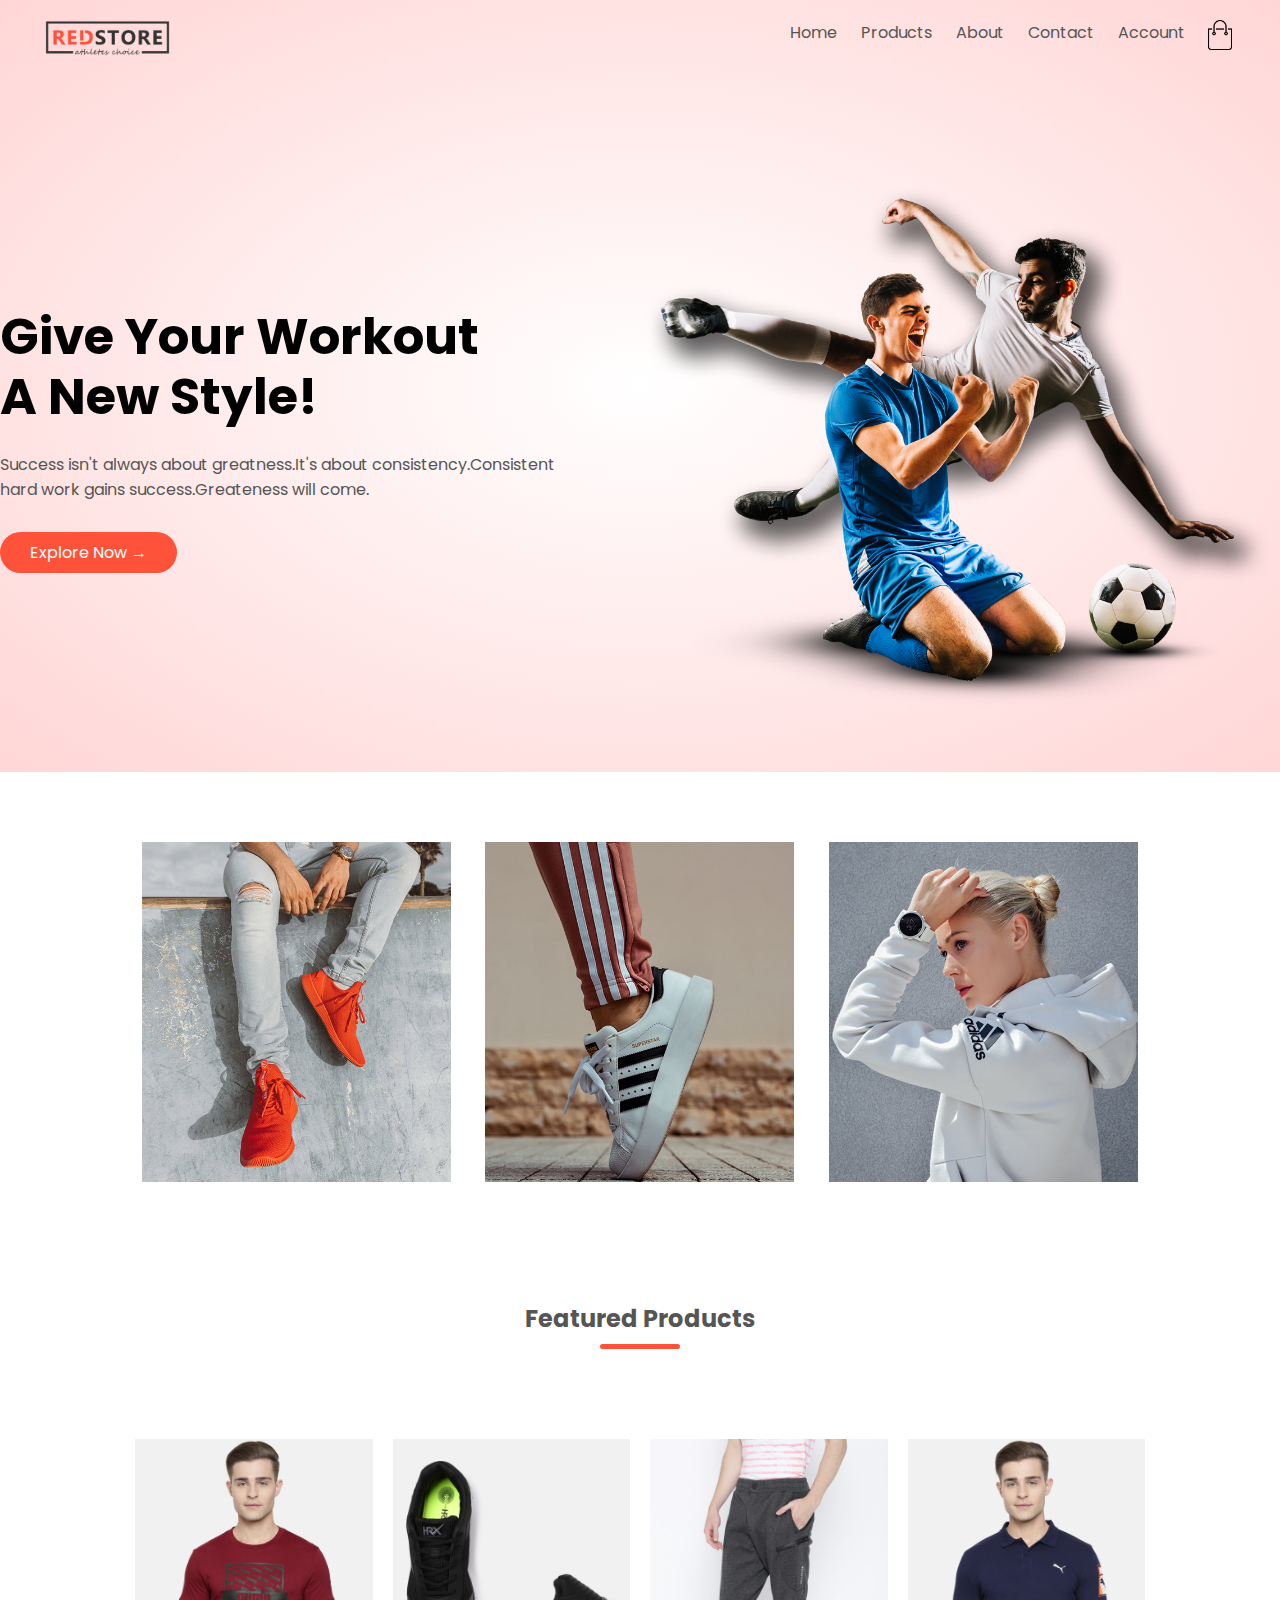
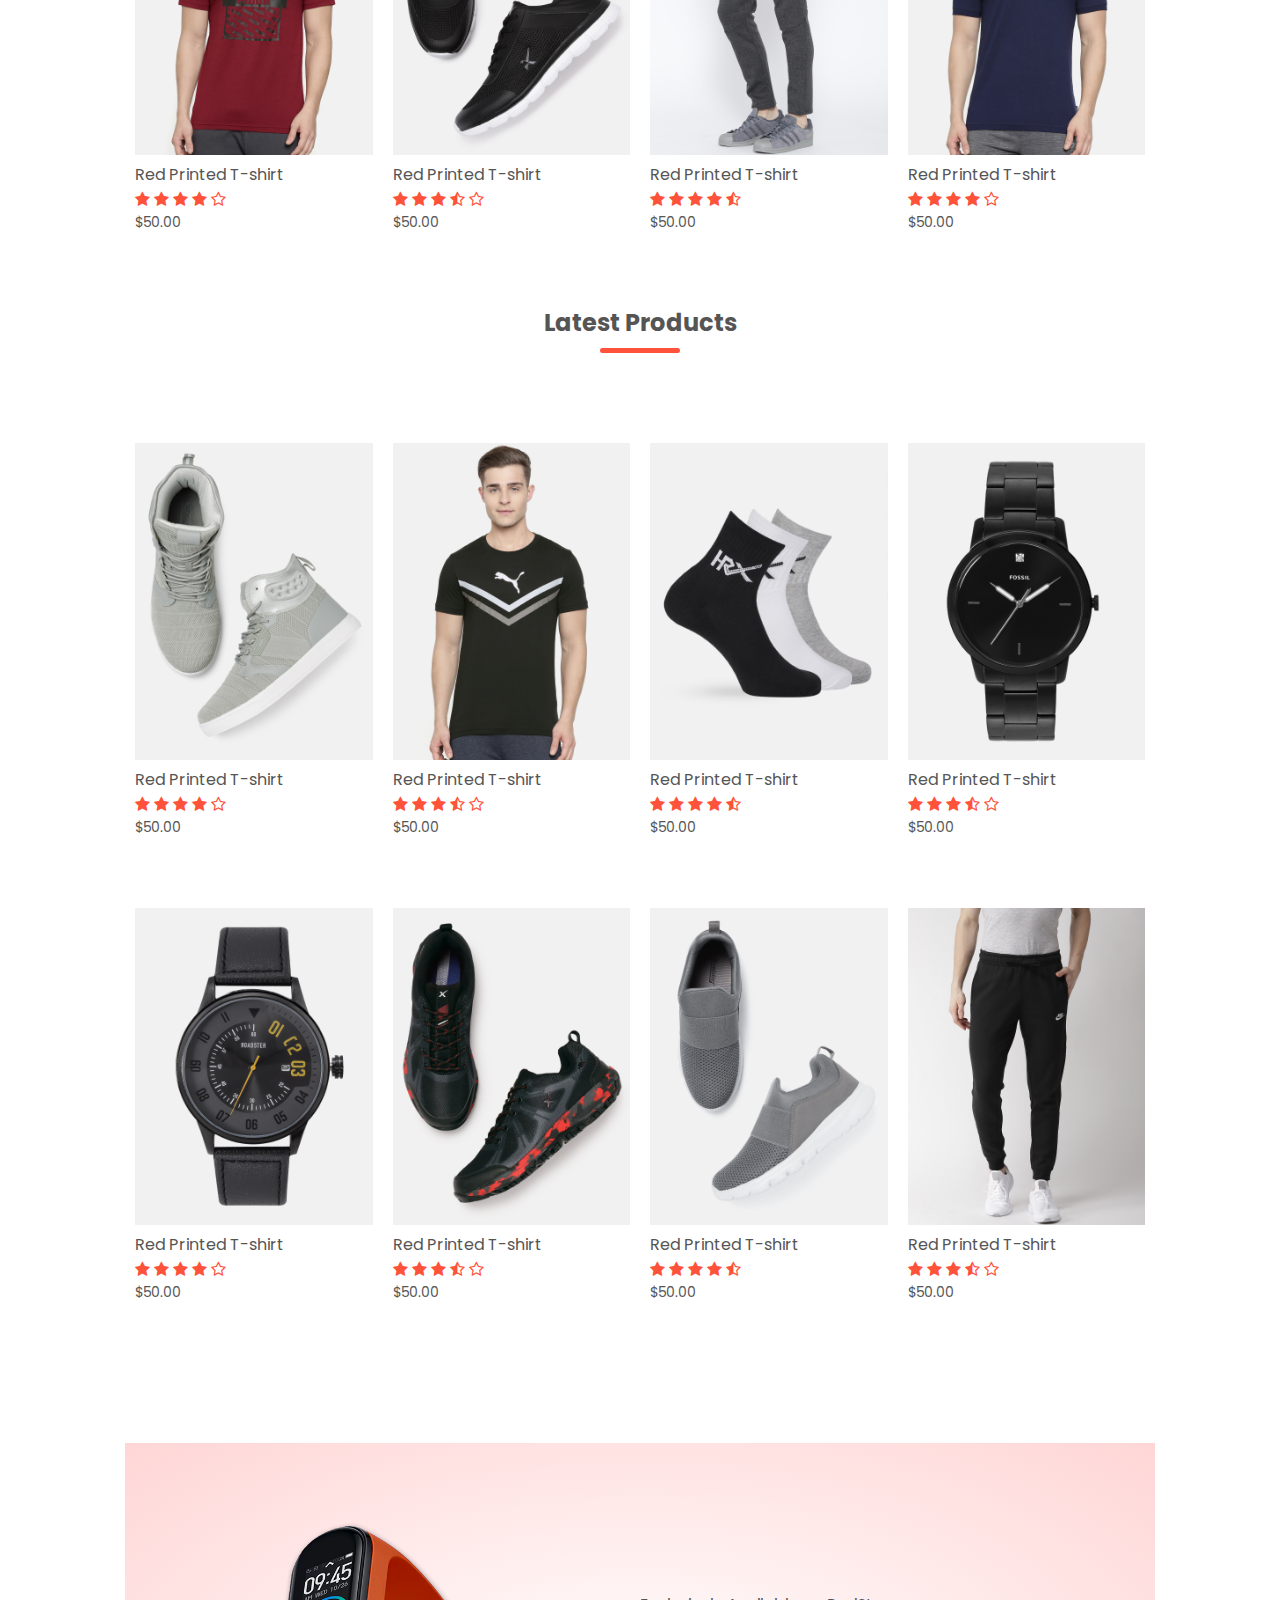
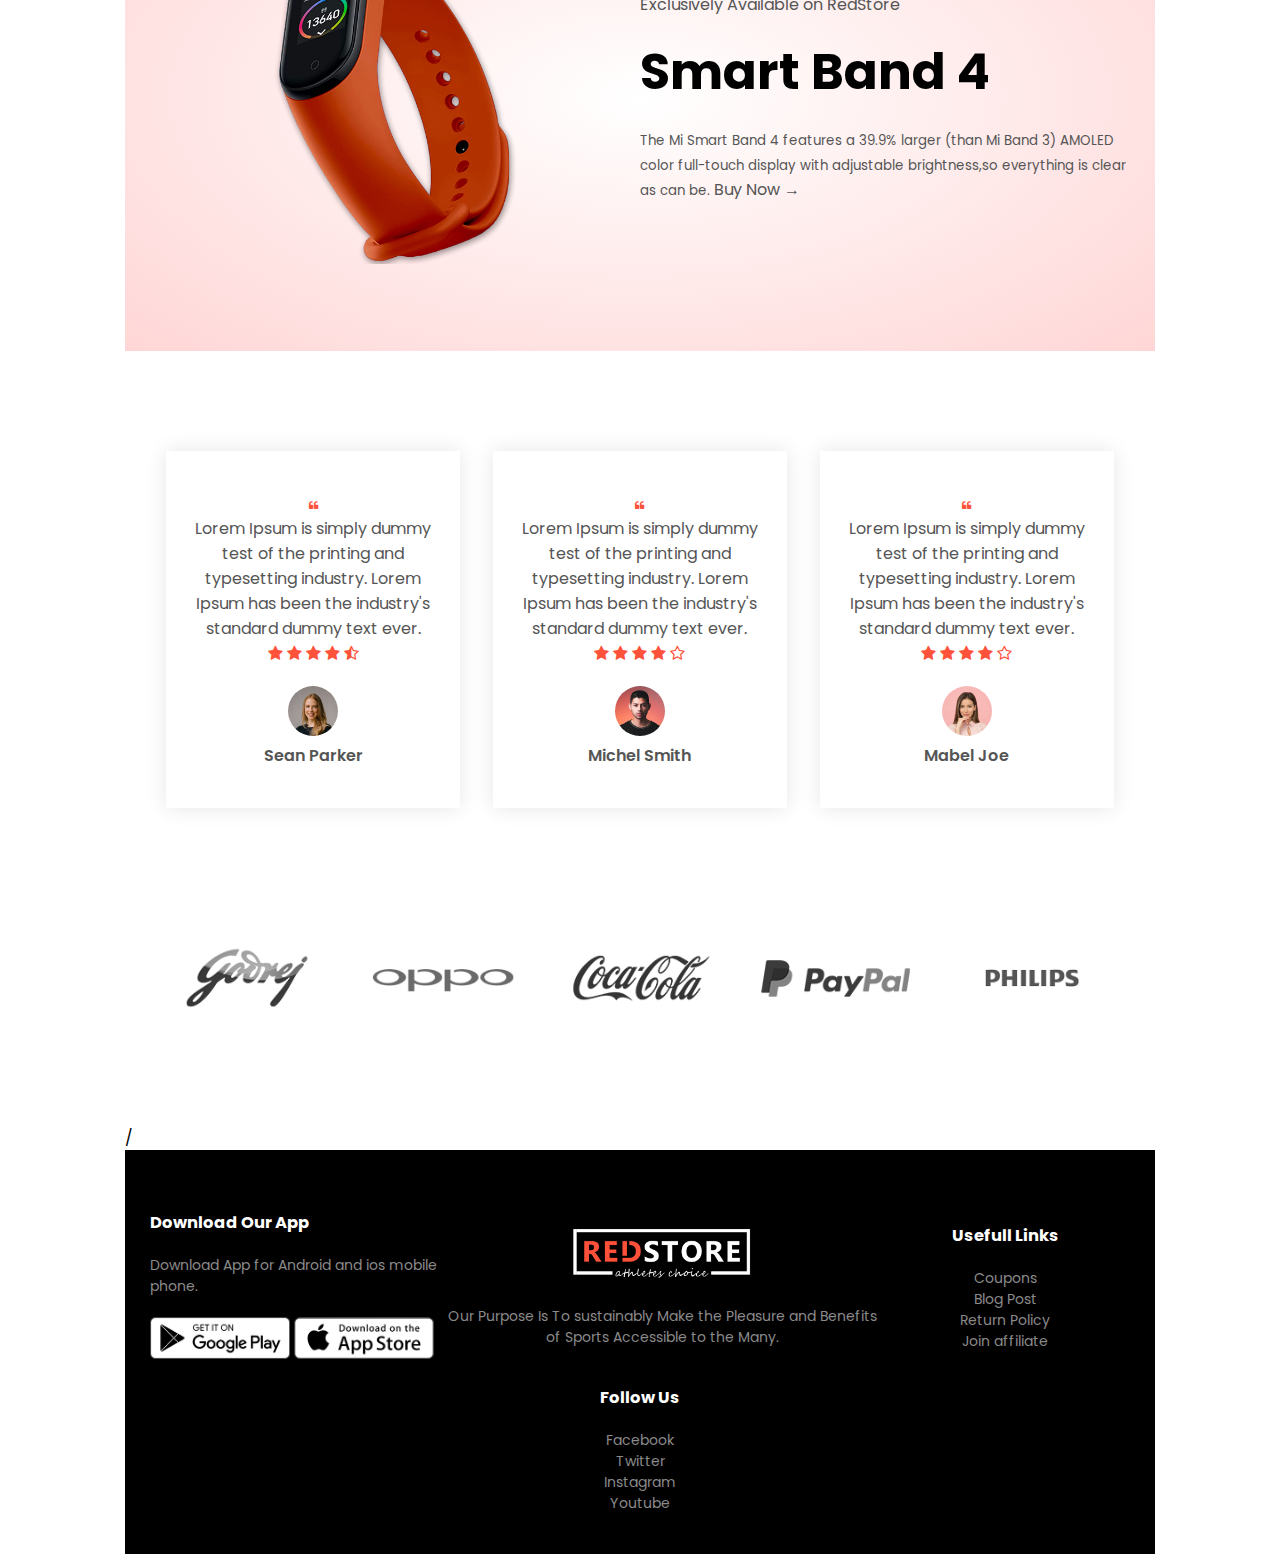
<file: index.html>
<!DOCTYPE html>
<html lang="en">

<head>
    <meta charset="UTF-8">
    <meta name="viewport" content="width=device-width,initial-scale=1.0">
    <title>RedStore Ecommerce website design`1 </title>
    <link rel="stylesheet" href="style.css">
    <link href="https://fonts.googleapis.com/css2?family=Poppins:ital,wght@1,300;1,400;1,500;1,600&display=swap"
        rel="stylesheet">

    <link rel="stylesheet" href="https://stackpath.bootstrapcdn.com/font-awesome/4.7.0/css/font-awesome.min.css">
</head>

<body>

    <div class="header">
        <div class="container">
            <div class="navbar">
                <div class="logo">
                    <img src="images/logo.png" width="125px">
                </div>
                <nav>
                    <ul id="Menu items">
                        <li><a href="">Home</a></li>
                        <li><a href="">Products</a></li>
                        <li><a href="">About</a></li>
                        <li><a href="">Contact</a></li>
                        <li><a href="">Account</a></li>
                    </ul>
                </nav>
                <img src="images/cart.png" width="30px" height="30px">
                <img src="images/menu.png" class="menu-icon" onclick="menutoggle()">
            </div>
        </div>

        <div class="row">
            <div class=" col-2">
                <h1> Give Your Workout<br> A New Style!</h1>
                <p>Success isn't always about greatness.It's about consistency.Consistent<br> hard work gains
                    success.Greateness will come.</p>
                <a href="" class="btn">Explore Now &#8594</a>
            </div>
            <div class="col-2">
                <img src="images/image1.png">
            </div>
        </div>
    </div>

    <!------ featured categories------>
    <div class="categories">
        <div class="small-container">
            <div class="row">
                <div class="col-3">
                    <img src="images/category-1.jpg">
                </div>
                <div class="col-3">
                    <img src="images/category-2.jpg">
                </div>
                <div class="col-3">
                    <img src="images/category-3.jpg">
                </div>
            </div>
        </div>
    </div>

    <!---------featured products-------->
    <div class="small-container">
        <h2 class="title">Featured Products</h2>
        <div class="row">
            <div class="col-4">
                <img src="images/product-1.jpg">
                <h4>Red Printed T-shirt</h4>
                <div class="rating">
                    <i class="fa fa-star"></i>
                    <i class="fa fa-star"></i>
                    <i class="fa fa-star"></i>
                    <i class="fa fa-star"></i>
                    <i class="fa fa-star-o"></i>
                </div>
                <p> $50.00</p>
            </div>


            <div class="col-4">
                <img src="images/product-2.jpg">
                <h4>Red Printed T-shirt</h4>
                <div class="rating">
                    <i class="fa fa-star"></i>
                    <i class="fa fa-star"></i>
                    <i class="fa fa-star"></i>
                    <i class="fa fa-star-half-o"></i>
                    <i class="fa fa-star-o"></i>
                </div>
                <p> $50.00</p>
            </div>
            <div class="col-4">
                <img src="images/product-3.jpg">
                <h4>Red Printed T-shirt</h4>
                <div class="rating">
                    <i class="fa fa-star"></i>
                    <i class="fa fa-star"></i>
                    <i class="fa fa-star"></i>
                    <i class="fa fa-star"></i>
                    <i class="fa fa-star-half-o"></i>
                </div>
                <p> $50.00</p>
            </div>
            <div class="col-4">
                <img src="images/product-4.jpg">
                <h4>Red Printed T-shirt</h4>
                <div class="rating">
                    <i class="fa fa-star"></i>
                    <i class="fa fa-star"></i>
                    <i class="fa fa-star"></i>
                    <i class="fa fa-star"></i>
                    <i class="fa fa-star-o"></i>
                </div>
                <p> $50.00</p>
            </div>
            <h2 class="title">Latest Products</h2>
            <div class="row">
                <div class="col-4">
                    <img src="images/product-5.jpg">
                    <h4>Red Printed T-shirt</h4>
                    <div class="rating">
                        <i class="fa fa-star"></i>
                        <i class="fa fa-star"></i>
                        <i class="fa fa-star"></i>
                        <i class="fa fa-star"></i>
                        <i class="fa fa-star-o"></i>
                    </div>
                    <p> $50.00</p>
                </div>


                <div class="col-4">
                    <img src="images/product-6.jpg">
                    <h4>Red Printed T-shirt</h4>
                    <div class="rating">
                        <i class="fa fa-star"></i>
                        <i class="fa fa-star"></i>
                        <i class="fa fa-star"></i>
                        <i class="fa fa-star-half-o"></i>
                        <i class="fa fa-star-o"></i>
                    </div>
                    <p> $50.00</p>
                </div>
                <div class="col-4">
                    <img src="images/product-7.jpg">
                    <h4>Red Printed T-shirt</h4>
                    <div class="rating">
                        <i class="fa fa-star"></i>
                        <i class="fa fa-star"></i>
                        <i class="fa fa-star"></i>
                        <i class="fa fa-star"></i>
                        <i class="fa fa-star-half-o"></i>
                    </div>
                    <p> $50.00</p>
                </div>
                <div class="col-4">
                    <img src="images/product-8.jpg">
                    <h4>Red Printed T-shirt</h4>
                    <div class="rating">
                        <i class="fa fa-star"></i>
                        <i class="fa fa-star"></i>
                        <i class="fa fa-star"></i>
                        <i class="fa fa-star-half-o"></i>
                        <i class="fa fa-star-o"></i>
                    </div>
                    <p> $50.00</p>
                </div>
                <div class="row">
                    <div class="col-4">
                        <img src="images/product-9.jpg">
                        <h4>Red Printed T-shirt</h4>
                        <div class="rating">
                            <i class="fa fa-star"></i>
                            <i class="fa fa-star"></i>
                            <i class="fa fa-star"></i>
                            <i class="fa fa-star"></i>
                            <i class="fa fa-star-o"></i>
                        </div>
                        <p> $50.00</p>
                    </div>


                    <div class="col-4">
                        <img src="images/product-10.jpg">
                        <h4>Red Printed T-shirt</h4>
                        <div class="rating">
                            <i class="fa fa-star"></i>
                            <i class="fa fa-star"></i>
                            <i class="fa fa-star"></i>
                            <i class="fa fa-star-half-o"></i>
                            <i class="fa fa-star-o"></i>
                        </div>
                        <p> $50.00</p>
                    </div>
                    <div class="col-4">
                        <img src="images/product-11.jpg">
                        <h4>Red Printed T-shirt</h4>
                        <div class="rating">
                            <i class="fa fa-star"></i>
                            <i class="fa fa-star"></i>
                            <i class="fa fa-star"></i>
                            <i class="fa fa-star"></i>
                            <i class="fa fa-star-half-o"></i>
                        </div>
                        <p> $50.00</p>
                    </div>
                    <div class="col-4">
                        <img src="images/product-12.jpg">
                        <h4>Red Printed T-shirt</h4>
                        <div class="rating">
                            <i class="fa fa-star"></i>
                            <i class="fa fa-star"></i>
                            <i class="fa fa-star"></i>
                            <i class="fa fa-star-half-o"></i>
                            <i class="fa fa-star-o"></i>
                        </div>
                        <p> $50.00</p>
                    </div>

                </div>
                <!-----------offer-------->
                <div class="offer">
                    <div class="small-container">
                        <div class="row">
                            <div class="col-2">
                                <img src="images/exclusive.png" class="offer-img">
                            </div>
                            <div class="col-2">
                                <p> Exclusively Available on RedStore</p>
                                <h1>Smart Band 4

                                </h1>
                                <small>The Mi Smart Band 4 features a 39.9% larger (than Mi Band 3)
                                    AMOLED color full-touch display with adjustable brightness,so
                                    everything is clear as can be.</small>
                                <a href="">Buy Now &#8594;</a>
                            </div>
                        </div>
                    </div>
                </div>
            </div>
            <!---------testimonial----->
            <div class="testimonial">
                <div class="small container">
                    <div class="row">
                        <div class="col-3">
                            <i class="fa fa-quote-left"></i>
                            <p> Lorem Ipsum is simply dummy test of the printing and typesetting industry.
                                Lorem Ipsum has been the industry's standard dummy text ever.</p>
                            <div class="rating">
                                <i class="fa fa-star"></i>
                                <i class="fa fa-star"></i>
                                <i class="fa fa-star"></i>
                                <i class="fa fa-star"></i>
                                <i class="fa fa-star-half-o"></i>
                            </div>
                            <img src="images/user-1.png">
                            <h3> Sean Parker</h3>
                         </div>
                         <div class="col-3">
                            <i class="fa fa-quote-left"></i>
                            <p> Lorem Ipsum is simply dummy test of the printing and typesetting industry.
                                Lorem Ipsum has been the industry's standard dummy text ever.</p>
                            <div class="rating">
                                <i class="fa fa-star"></i>
                                <i class="fa fa-star"></i>
                                <i class="fa fa-star"></i>
                                <i class="fa fa-star"></i>
                                <i class="fa fa-star-o"></i>
                            </div>
                            <img src="images/user-2.png">
                            <h3>Michel Smith</h3>
                         </div>
                         <div class="col-3">
                            <i class="fa fa-quote-left"></i>
                            <p> Lorem Ipsum is simply dummy test of the printing and typesetting industry.
                                Lorem Ipsum has been the industry's standard dummy text ever.</p>
                            <div class="rating">
                                <i class="fa fa-star"></i>
                                <i class="fa fa-star"></i>
                                <i class="fa fa-star"></i>
                                <i class="fa fa-star"></i>
                                <i class="fa fa-star-o"></i>
                            </div>
                            <img src="images/user-3.png">
                            <h3>Mabel Joe</h3>
                         </div>
                            
                           
                         </div>
                    </div>
                </div>
            </div>
<!-----------brands-------->
<div class="brands">
    <div class="small-container">
        <div class="row">
            <div class="col-5">
                <img src="images/logo-godrej.png">
            </div> 
            <div class="col-5">
                <img src="images/logo-oppo.png">
            </div><div class="col-5">
                <img src="images/logo-coca-cola.png">
            </div>
            <div class="col-5">
                <img src="images/logo-paypal.png">
            </div>
            <div class="col-5">
                <img src="images/logo-philips.png">
            </div>


        </div>
    </div>
</div>
/<!-------footer----->
<div class="footer">
    <div class="container">
        <div class="row">
            <div class="footer-col-1">
                <h3> Download Our App</h3>
                <p> Download App for Android and ios mobile phone.</p>
                <div class="app-logo">
                    <img src="images/play-store.png">
                    <img src="images/app-store.png">
                </div>
            </div>
            <div class="footer-col-2">
                <img src="images/logo-white.png">
                <p> Our Purpose Is To sustainably Make the Pleasure and Benefits of Sports Accessible to the Many.</p>
            </div>
        <div class="footer-col-3">
            <h3>Usefull Links</h3>
            <ul>
                <li> Coupons</li>
                <li>Blog Post</li>
                <li>Return Policy</li>
                <li>Join affiliate</li>
            </ul>
        </div>
<div class="footer-col-4">
    <h3>Follow Us</h3>
    <ul>
        <li>Facebook</li>
        <li>Twitter</li>
        <li>Instagram</li>
        <li>Youtube</li>
    </ul>
</div>
</div>
    </div>
</div>
<!-------js for toggle menu------->
<script>
    var MenuItems = document.getElementById("MenuItems");
    MenuItems.style.maxHeight ="0px";
    function menutoggle(){
        if(MenuItems.style.maxHeight =="0px")
        {
            MenuItems.style.maxHeight ="200px";
        }
        else{
            MenuItems.style.maxHeight ="0px";
        }
    }
</script>
</body>
</html>
</file>
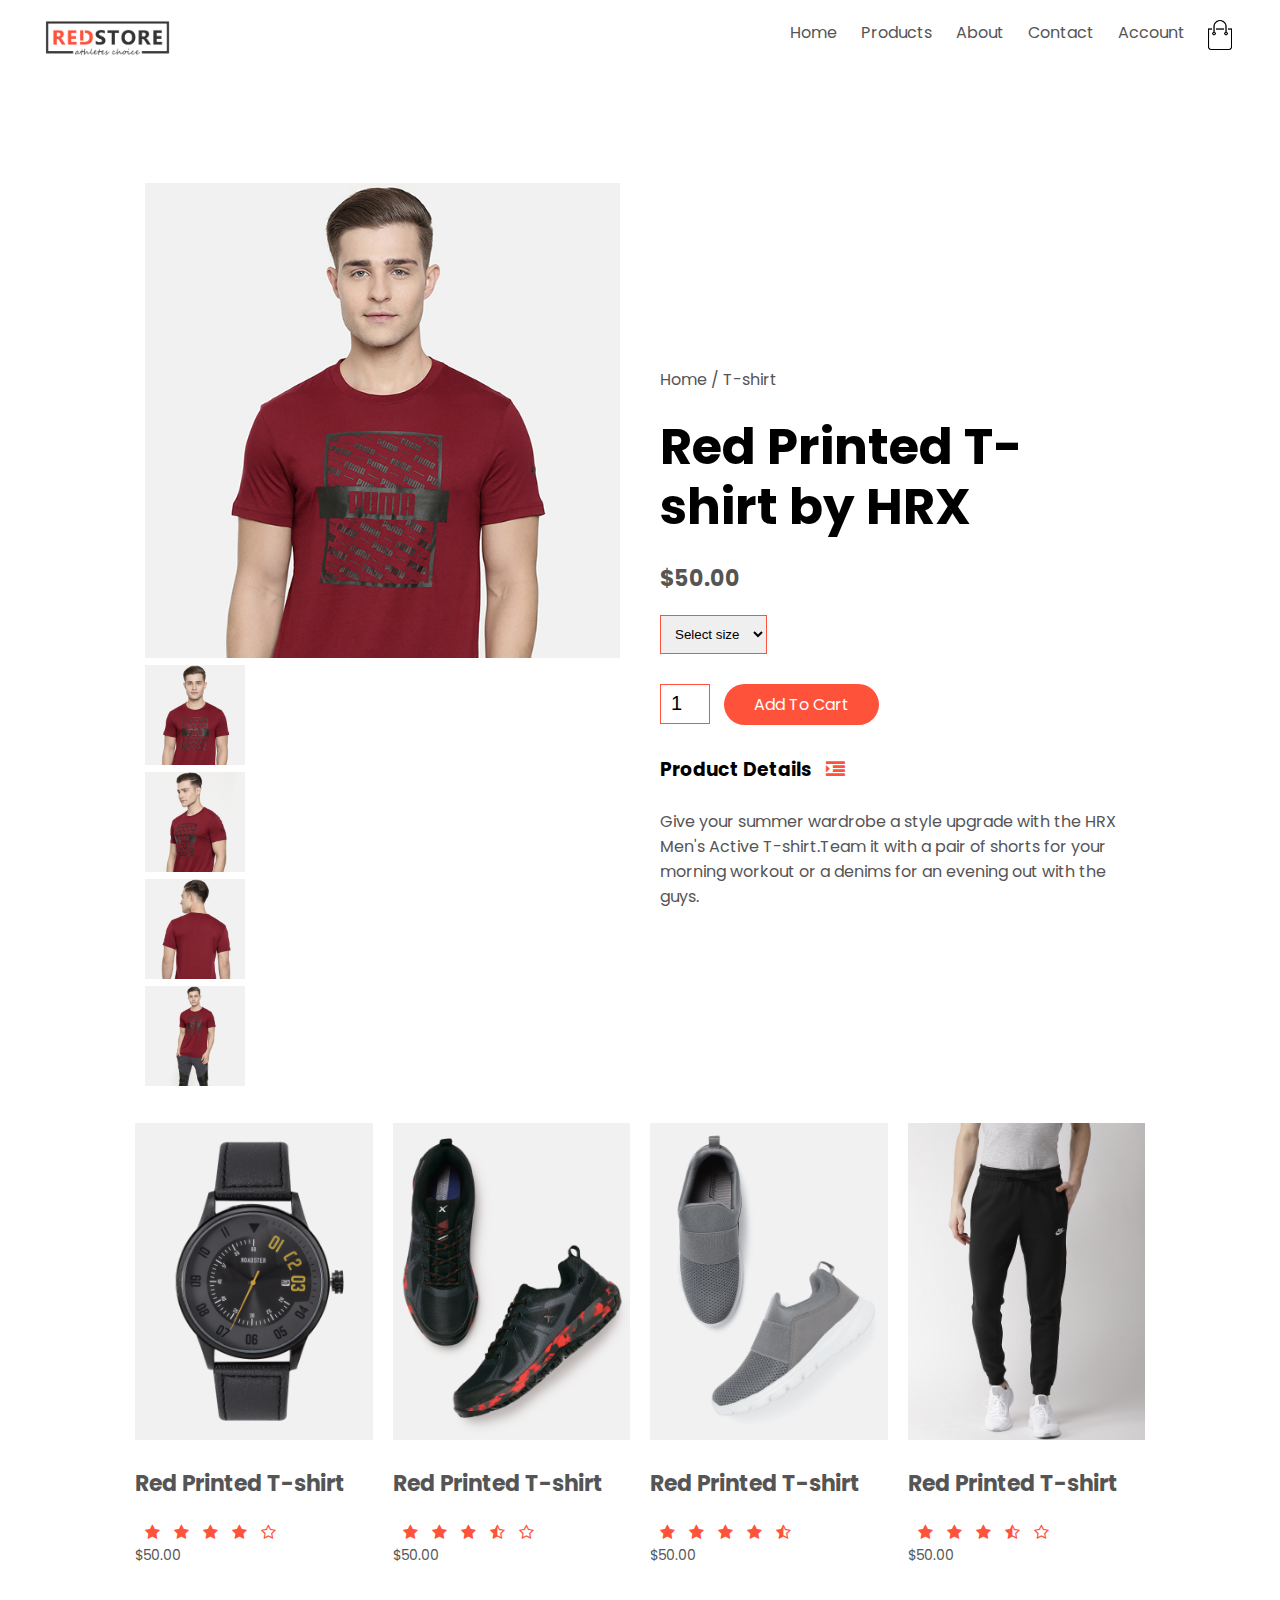
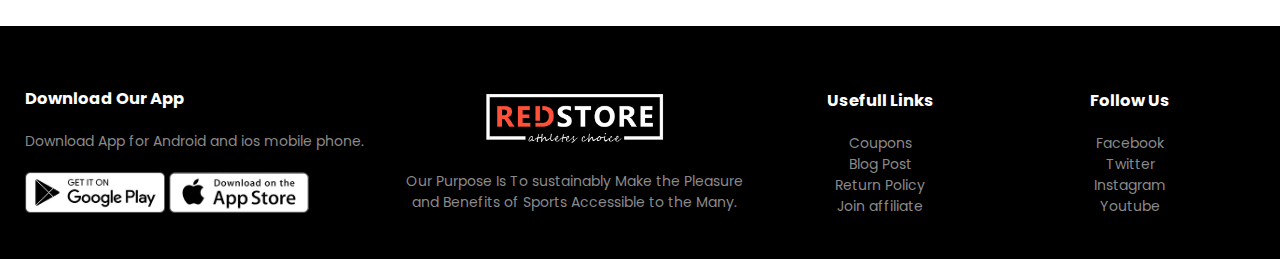
<file: product-details.html>
<!DOCTYPE html>
<html lang="en">

<head>
    <meta charset="UTF-8">
    <meta name="viewport" content="width=device-width,initial-scale=1.0">
    <title>All Products - RedStore </title>
    <link rel="stylesheet" href="style.css">
    <link href="https://fonts.googleapis.com/css2?family=Poppins:ital,wght@1,300;1,400;1,500;1,600&display=swap"
        rel="stylesheet">

    <link rel="stylesheet" href="https://stackpath.bootstrapcdn.com/font-awesome/4.7.0/css/font-awesome.min.css">
</head>

<body>


    <div class="container">
        <div class="navbar">
            <div class="logo">
                <img src="images/logo.png" width="125px">
            </div>
            <nav>
                <ul id="Menu items">
                    <li><a href="">Home</a></li>
                    <li><a href="">Products</a></li>
                    <li><a href="">About</a></li>
                    <li><a href="">Contact</a></li>
                    <li><a href="">Account</a></li>
                </ul>
            </nav>
            <img src="images/cart.png" width="30px" height="30px">
            <img src="images/menu.png" class="menu-icon" onclick="menutoggle()">
        </div>
    </div>

    <!------single products details----->
    <div class="small-container single-product">
        <div class="row">
            <div class="col-2">
                <img src="images/gallery-1.jpg" width="100%" id="product-img">

                <div class="small-img-row">
                    <div class="small-img-col">
                        <img src="images/gallery-1.jpg" width="100" class="small-img">
                    </div>
                    <div class="small-img-col">
                        <img src="images/gallery-2.jpg" width="100" class="small-img">
                    </div>
                    <div class="small-img-col">
                        <img src="images/gallery-3.jpg" width="100" class="small-img">
                    </div>
                    <div class="small-img-col">
                        <img src="images/gallery-4.jpg" width="100" class="small-img">
                    </div>
                </div>







            </div>
            <div class="col-2">
                <p> Home / T-shirt</p>
                <h1> Red Printed T-shirt by HRX </h1>
                <h4>$50.00</h4>
                <select>
                    <option>Select size</option>
                    <option> XXL</option>
                    <option> XL</option>
                    <option> Large</option>
                    <option> Medium</option>
                    <option> Small</option>
                </select>
                <input type="number" value="1">
                <a href="" class="btn">Add To Cart</a>
                <h3> Product Details <i class="fa fa-indent"></i></h3>
                <br>
                <p>Give your summer wardrobe a style upgrade with the HRX Men's Active T-shirt.Team it with a pair of
                    shorts for
                    your morning workout or a denims for an evening out with the guys.
                </p>
            </div>
        </div>
        <div class="row">
            <div class="col-4">
                <img src="images/product-9.jpg">
                <h4>Red Printed T-shirt</h4>
                <div class="rating">
                    <i class="fa fa-star"></i>
                    <i class="fa fa-star"></i>
                    <i class="fa fa-star"></i>
                    <i class="fa fa-star"></i>
                    <i class="fa fa-star-o"></i>
                </div>
                <p> $50.00</p>
            </div>


            <div class="col-4">
                <img src="images/product-10.jpg">
                <h4>Red Printed T-shirt</h4>
                <div class="rating">
                    <i class="fa fa-star"></i>
                    <i class="fa fa-star"></i>
                    <i class="fa fa-star"></i>
                    <i class="fa fa-star-half-o"></i>
                    <i class="fa fa-star-o"></i>
                </div>
                <p> $50.00</p>
            </div>
            <div class="col-4">
                <img src="images/product-11.jpg">
                <h4>Red Printed T-shirt</h4>
                <div class="rating">
                    <i class="fa fa-star"></i>
                    <i class="fa fa-star"></i>
                    <i class="fa fa-star"></i>
                    <i class="fa fa-star"></i>
                    <i class="fa fa-star-half-o"></i>
                </div>
                <p> $50.00</p>
            </div>
            <div class="col-4">
                <img src="images/product-12.jpg">
                <h4>Red Printed T-shirt</h4>
                <div class="rating">
                    <i class="fa fa-star"></i>
                    <i class="fa fa-star"></i>
                    <i class="fa fa-star"></i>
                    <i class="fa fa-star-half-o"></i>
                    <i class="fa fa-star-o"></i>
                </div>
                <p> $50.00</p>
            </div>
        </div>

    </div>

    <!-------footer----->
    <div class="footer">
        <div class="container">
            <div class="row">
                <div class="footer-col-1">
                    <h3> Download Our App</h3>
                    <p> Download App for Android and ios mobile phone.</p>
                    <div class="app-logo">
                        <img src="images/play-store.png">
                        <img src="images/app-store.png">
                    </div>
                </div>
                <div class="footer-col-2">
                    <img src="images/logo-white.png">
                    <p> Our Purpose Is To sustainably Make the Pleasure and Benefits of Sports Accessible to the
                        Many.</p>
                </div>
                <div class="footer-col-3">
                    <h3>Usefull Links</h3>
                    <ul>
                        <li> Coupons</li>
                        <li>Blog Post</li>
                        <li>Return Policy</li>
                        <li>Join affiliate</li>
                    </ul>
                </div>
                <div class="footer-col-4">
                    <h3>Follow Us</h3>
                    <ul>
                        <li>Facebook</li>
                        <li>Twitter</li>
                        <li>Instagram</li>
                        <li>Youtube</li>
                    </ul>
                </div>
            </div>
        </div>
    </div>
    <!-------js for toggle menu------->
    <script>
        var MenuItems = document.getElementById("MenuItems");
        MenuItems.style.maxHeight = "0px";
        function menutoggle() {
            if (MenuItems.style.maxHeight == "0px") {
                MenuItems.style.maxHeight = "200px";
            }
            else {
                MenuItems.style.maxHeight = "0px";
            }
        }
    </script>
    <!-------js for product gallery------->
    <script>
        var ProductImg = document.getElementById("ProductImg");
        var SmallImg = document.getElementsByClassName("small-img");
        
        SmallImg[0].onclick = function()
        {
            ProductImg.src = SmallImg[0].src;
        }
        SmallImg[1].onclick = function()
        {
            ProductImg.src = SmallImg[1].src;
        }
        SmallImg[2].onclick = function()
        {
            ProductImg.src = SmallImg[2].src;
        }
        SmallImg[3].onclick = function()
        {
            ProductImg.src = SmallImg[3].src;
        }
            </script>
</body>

</html>
</file>
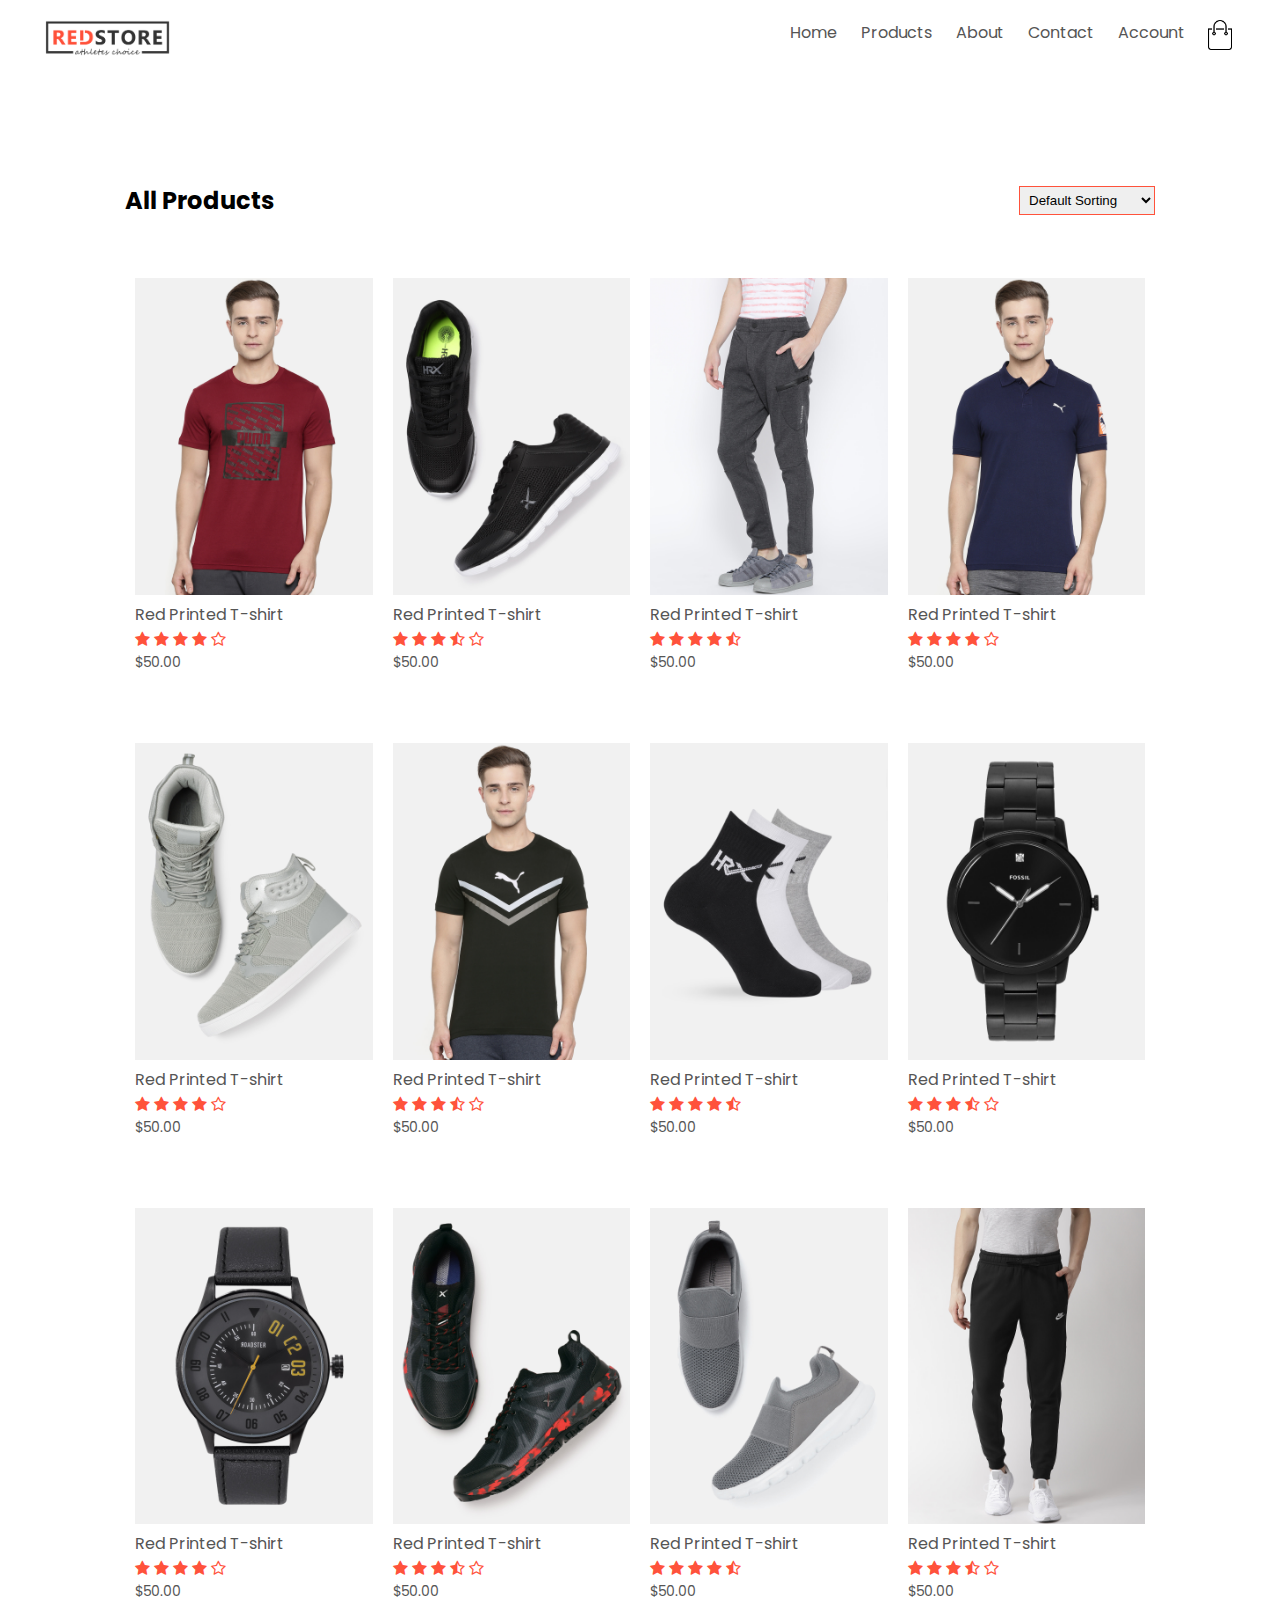
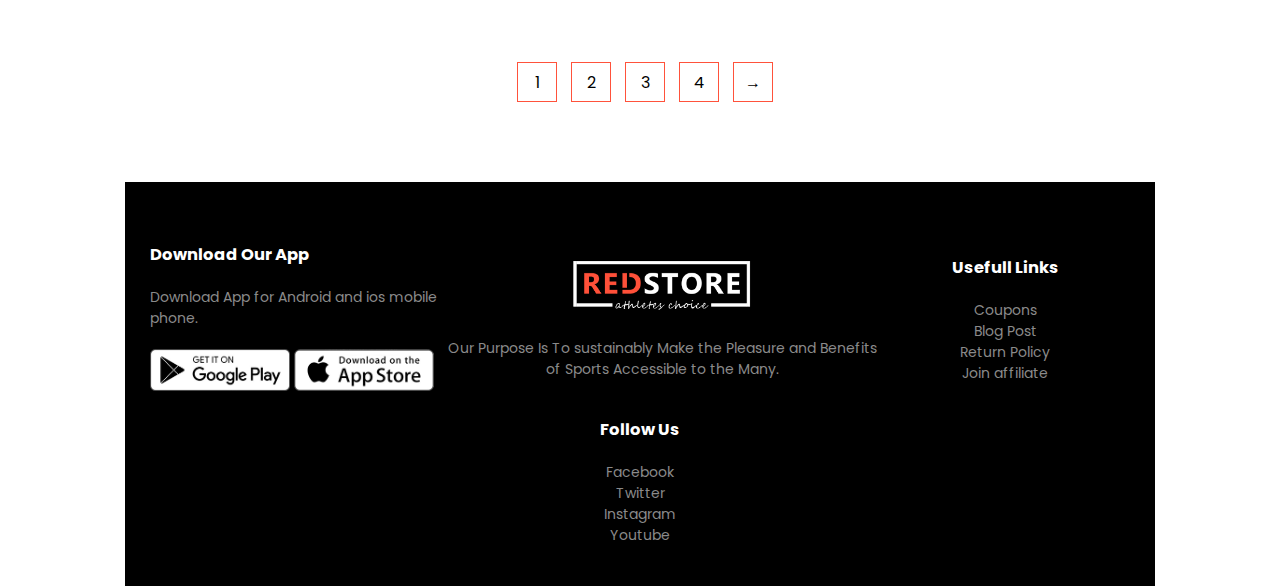
<file: product.html>
<!DOCTYPE html>
<html lang="en">

<head>
    <meta charset="UTF-8">
    <meta name="viewport" content="width=device-width,initial-scale=1.0">
    <title>All Products - RedStore </title>
    <link rel="stylesheet" href="style.css">
    <link href="https://fonts.googleapis.com/css2?family=Poppins:ital,wght@1,300;1,400;1,500;1,600&display=swap"
        rel="stylesheet">

    <link rel="stylesheet" href="https://stackpath.bootstrapcdn.com/font-awesome/4.7.0/css/font-awesome.min.css">
</head>

<body>


    <div class="container">
        <div class="navbar">
            <div class="logo">
                <img src="images/logo.png" width="125px">
            </div>
            <nav>
                <ul id="Menu items">
                    <li><a href="">Home</a></li>
                    <li><a href="">Products</a></li>
                    <li><a href="">About</a></li>
                    <li><a href="">Contact</a></li>
                    <li><a href="">Account</a></li>
                </ul>
            </nav>
            <img src="images/cart.png" width="30px" height="30px">
            <img src="images/menu.png" class="menu-icon" onclick="menutoggle()">
        </div>
    </div>


    </div>
    <div class="small-container">
        <div class="row row-2">
            <h2>All Products</h2>
            <select>
                <option>Default Sorting</option>
                <option>Sort by price</option>
                <option>Sort by popularity</option>
                <option>Sort by rating</option>
                <option>Sort by sale</option>

            </select>
        </div>


    </div>
    </div>

    <!---------featured products-------->
    <div class="small-container">

        <div class="row">
            <div class="col-4">
                <img src="images/product-1.jpg">
                <h4>Red Printed T-shirt</h4>
                <div class="rating">
                    <i class="fa fa-star"></i>
                    <i class="fa fa-star"></i>
                    <i class="fa fa-star"></i>
                    <i class="fa fa-star"></i>
                    <i class="fa fa-star-o"></i>
                </div>
                <p> $50.00</p>
            </div>


            <div class="col-4">
                <img src="images/product-2.jpg">
                <h4>Red Printed T-shirt</h4>
                <div class="rating">
                    <i class="fa fa-star"></i>
                    <i class="fa fa-star"></i>
                    <i class="fa fa-star"></i>
                    <i class="fa fa-star-half-o"></i>
                    <i class="fa fa-star-o"></i>
                </div>
                <p> $50.00</p>
            </div>
            <div class="col-4">
                <img src="images/product-3.jpg">
                <h4>Red Printed T-shirt</h4>
                <div class="rating">
                    <i class="fa fa-star"></i>
                    <i class="fa fa-star"></i>
                    <i class="fa fa-star"></i>
                    <i class="fa fa-star"></i>
                    <i class="fa fa-star-half-o"></i>
                </div>
                <p> $50.00</p>
            </div>
            <div class="col-4">
                <img src="images/product-4.jpg">
                <h4>Red Printed T-shirt</h4>
                <div class="rating">
                    <i class="fa fa-star"></i>
                    <i class="fa fa-star"></i>
                    <i class="fa fa-star"></i>
                    <i class="fa fa-star"></i>
                    <i class="fa fa-star-o"></i>
                </div>
                <p> $50.00</p>
            </div>

            <div class="row">
                <div class="col-4">
                    <img src="images/product-5.jpg">
                    <h4>Red Printed T-shirt</h4>
                    <div class="rating">
                        <i class="fa fa-star"></i>
                        <i class="fa fa-star"></i>
                        <i class="fa fa-star"></i>
                        <i class="fa fa-star"></i>
                        <i class="fa fa-star-o"></i>
                    </div>
                    <p> $50.00</p>
                </div>


                <div class="col-4">
                    <img src="images/product-6.jpg">
                    <h4>Red Printed T-shirt</h4>
                    <div class="rating">
                        <i class="fa fa-star"></i>
                        <i class="fa fa-star"></i>
                        <i class="fa fa-star"></i>
                        <i class="fa fa-star-half-o"></i>
                        <i class="fa fa-star-o"></i>
                    </div>
                    <p> $50.00</p>
                </div>
                <div class="col-4">
                    <img src="images/product-7.jpg">
                    <h4>Red Printed T-shirt</h4>
                    <div class="rating">
                        <i class="fa fa-star"></i>
                        <i class="fa fa-star"></i>
                        <i class="fa fa-star"></i>
                        <i class="fa fa-star"></i>
                        <i class="fa fa-star-half-o"></i>
                    </div>
                    <p> $50.00</p>
                </div>
                <div class="col-4">
                    <img src="images/product-8.jpg">
                    <h4>Red Printed T-shirt</h4>
                    <div class="rating">
                        <i class="fa fa-star"></i>
                        <i class="fa fa-star"></i>
                        <i class="fa fa-star"></i>
                        <i class="fa fa-star-half-o"></i>
                        <i class="fa fa-star-o"></i>
                    </div>
                    <p> $50.00</p>
                </div>
                <div class="row">
                    <div class="col-4">
                        <img src="images/product-9.jpg">
                        <h4>Red Printed T-shirt</h4>
                        <div class="rating">
                            <i class="fa fa-star"></i>
                            <i class="fa fa-star"></i>
                            <i class="fa fa-star"></i>
                            <i class="fa fa-star"></i>
                            <i class="fa fa-star-o"></i>
                        </div>
                        <p> $50.00</p>
                    </div>


                    <div class="col-4">
                        <img src="images/product-10.jpg">
                        <h4>Red Printed T-shirt</h4>
                        <div class="rating">
                            <i class="fa fa-star"></i>
                            <i class="fa fa-star"></i>
                            <i class="fa fa-star"></i>
                            <i class="fa fa-star-half-o"></i>
                            <i class="fa fa-star-o"></i>
                        </div>
                        <p> $50.00</p>
                    </div>
                    <div class="col-4">
                        <img src="images/product-11.jpg">
                        <h4>Red Printed T-shirt</h4>
                        <div class="rating">
                            <i class="fa fa-star"></i>
                            <i class="fa fa-star"></i>
                            <i class="fa fa-star"></i>
                            <i class="fa fa-star"></i>
                            <i class="fa fa-star-half-o"></i>
                        </div>
                        <p> $50.00</p>
                    </div>
                    <div class="col-4">
                        <img src="images/product-12.jpg">
                        <h4>Red Printed T-shirt</h4>
                        <div class="rating">
                            <i class="fa fa-star"></i>
                            <i class="fa fa-star"></i>
                            <i class="fa fa-star"></i>
                            <i class="fa fa-star-half-o"></i>
                            <i class="fa fa-star-o"></i>
                        </div>
                        <p> $50.00</p>
                    </div>
                </div>
                <div class="page-btn">
                    <span>1</span>
                    <span>2</span>
                    <span>3</span>
                    <span>4</span>
                    <span>&#8594;</span>
                </div>
            </div>

            <!-------footer----->
            <div class="footer">
                <div class="container">
                    <div class="row">
                        <div class="footer-col-1">
                            <h3> Download Our App</h3>
                            <p> Download App for Android and ios mobile phone.</p>
                            <div class="app-logo">
                                <img src="images/play-store.png">
                                <img src="images/app-store.png">
                            </div>
                        </div>
                        <div class="footer-col-2">
                            <img src="images/logo-white.png">
                            <p> Our Purpose Is To sustainably Make the Pleasure and Benefits of Sports Accessible to the
                                Many.</p>
                        </div>
                        <div class="footer-col-3">
                            <h3>Usefull Links</h3>
                            <ul>
                                <li> Coupons</li>
                                <li>Blog Post</li>
                                <li>Return Policy</li>
                                <li>Join affiliate</li>
                            </ul>
                        </div>
                        <div class="footer-col-4">
                            <h3>Follow Us</h3>
                            <ul>
                                <li>Facebook</li>
                                <li>Twitter</li>
                                <li>Instagram</li>
                                <li>Youtube</li>
                            </ul>
                        </div>
                    </div>
                </div>
            </div>
            <!-------js for toggle menu------->
            <script>
                var MenuItems = document.getElementById("MenuItems");
                MenuItems.style.maxHeight = "0px";
                function menutoggle() {
                    if (MenuItems.style.maxHeight == "0px") {
                        MenuItems.style.maxHeight = "200px";
                    }
                    else {
                        MenuItems.style.maxHeight = "0px";
                    }
                }
            </script>
</body>

</html>
</file>
<file: style.css>
*{
    margin: 0;
    padding: 0;
    box-sizing: border-box;
}
body{
     font-family: 'Poppins', sans-serif;
}
.navbar{
    display: flex;
    align-itfont-family: 'Poppins', sans-serif;ems: center;
    padding: 20px;
}
nav{
    flex: 1;
    text-align: right;
}
nav ul{
    display: inline-block;
    list-style-type: none;
}
nav ul li{
    display: inline-block;
    margin-right: 20px;
}
a{
    text-decoration: none;
    color: #555;
}
p{
    color: #555;
}
.container{
    max-width: 1300px;
    margin: auto;
    padding-left: 25px;
    padding-right: 25px;
}
.row{
    display: flex;
    align-items: center;
    flex-wrap: wrap;
    justify-content: space-around;
}
.col-2{
    flex-basis: 50%;
    min-width: 300px;
}
.col-2 img{
    max-width: 100%;
    padding: 50px 0;
}
.col-2 h1{
    font-size: 50px;
    line-height: 60px;
    margin: 25px 0;
}
.btn{
    display: inline-block;
    background: #ff523b;
    color: #fff;
    padding: 8px 30px;
    margin: 30px 0;
    border-radius: 30px;
    transition: background 0.5s;
}
.btn:hover{
    background: #563434;
}
.header{
    background: radial-gradient(#fff,#ffd6d6);
}
.header .row{
    margin-top: 30px;
}
.categories{
    margin: 70px 0;
}
.col-3{
    flex-basis: 30%;
    min-width: 250px;
    margin-bottom: 30px;
}
.col-3 img{
    width: 100%;
}
.small-container{
    max-width: 1080px;
    margin: auto;
    padding-left: 25px;
    padding-right: 25px;
}
.col-4{
    flex-basis: 25%;
    padding: 10px;
    min-width: 200px;
    margin-bottom: 50px;
    transition: transform 0.5s;
}
.col-4 img{
    width: 100%;
}
.title{
    text-align: center;
    margin: 0 auto 80px;
    position: relative;
    line-height: 60px;
    color: #555;
}
.title::after{
    content: '';
    background: #ff523b;
    width: 80px;
    height: 5px;
    border-radius: 5px;
    position: absolute;
    bottom: 0;
    left: 50%;
    transform: translateX(-50%);
}
h4{
    color: #555;
    font-weight: normal;
}
.col-4 p{
font-size: 14px;
}
.rating .fa{
    color: #ff523b;
}
.col-4:hover{
    transform: translateY(-20px);
}
/*-------offer------*/
.offer{
    background: radial-gradient(#fff,#ffd6d6);
    margin-top: 80px;
    padding: 30px 0;
}
.col-2 .offer-img{
    padding: 50px;
}
small{
    color: #555; 
}
/*------testimonial------*/
.testimonial{
    padding-top: 100px;
}
.testimonial .col-3{
    text-align: center;
    padding: 40px 20px;
    box-shadow:0 0 20px 0px rgba(0,0,0,0.1);
    cursor: pointer;
    transition: transform 0.5s;
}
.testimonial .col-3 img{
    width: 50px;
    margin-top: 20px;
    border-radius: 50%;
}
.testimonial .col-3:hover{
    transform: translateY(-10px);
}
.fa.fa-quote-left{
    font-size: 10px;
    color: #ff523b;
}
.col-3:p{
    font-size: 12px;
    margin: 12px 0;
    color: #777;
}
.testimonial .col-3 h3{
    font-weight: 600;
    color: #555;
    font-size: 16px;
}
/*-----brands-------*/
.brands{
    margin: 100px auto;
}
.col-5{
    width: 160px;
}
.col-5 img{
    width: 100%;
    cursor: pointer;
    filter: grayscale(100%);
}
.col-5 img:hover{
    filter: grayscale(0);
}
/* ------footer----*/
.footer{
    background: #000;
    color: #8a8a8a;
    font-size: 14px;
    padding: 60px 0 20px;
}
.footer p{
    color: #8a8a8a;
}
.footer h3{
    color:#fff;
    margin-bottom: 20px;
}
.footer-col-1,.footer-col-2,.footer-col-3,.footer-col-4{
    min-width: 250px;
    margin-bottom: 20px;
}
.footer-col-1{
    flex-basis: 30%;
}
.footer-col-2{
    flex: 1;
    text-align: center;
}
.footer-col-2 img{
    width: 180px;
    margin-bottom: 20px;
}
.footer-col-3,.footer-col-4{
    flex-basis: 12%;
    text-align: center;
}
ul{
    list-style-type: none;
}
.app-logo{
    margin-top: 20px;
}
.app-logo img{
    width: 140px;
}
.menu-icon{
    width: 28px;
    margin-left: 20px;
    display: none;
}
/*------media query foe menu--------*/
@media only screen and (max width:800px){
    nav ul{
        position: absolute;
        top: 70px;
        left: 0;
        background: #333;
        width: 100px;
        overflow: hidden;
        transition: max-height 0.5s;
    }
    nav ul li{
        display: block;
        margin-top: 10px;
        margin-right: 50px;
        margin-bottom: 10px;

    }
    nav ul li a{
        color: #fff;
    }
    .menu-icon{
        display: block;
        cursor: pointer;
    }
}
 /*------all products page-------*/
 .row-2{
     justify-content: space-between;
     margin: 100px auto 50px;
 }
 select{
     border: 1px solid #ff523b;
     padding: 5px;
 }
select:focus{
    outline: none;
}
.page-btn{
    margin:0 auto 80px;
}
.page-btn span{
    display: inline-block;
    border: 1px solid #ff523b;
    margin-left: 10px;
    width: 40px;
    height: 40px;
    text-align: center;
    line-height: 40px;
    cursor: pointer;
}
.page-btn span:hover{
    background: #ff523b;
    color: #fff;
}

/*----------media query for less than 600 screen size------*/
@media only screen and (max-width:600px){
    .row{
        text-align: center;
    }
    .col-2, .col-3, .col-4{
        flex-basis: 100%;
    }
}
/*--------single product details-----*/
.single-product{
    margin-top: 80px;
}
.single-product .col-2 img{
    padding: 0;
}
.single-product .col-2{
    padding: 20px;
}
.single-product h4{
    margin: 20px 0;
    font-size: 22px;
    font-weight: bold;
}
.single-product select{
    display: block;
    padding: 10px;
    margin-top: 20px;
}
.single-product input{
    width: 50px;
    height: 40px;
    padding-left: 10px;
    font-size: 20px;
    margin-right: 10px;
    border: 1px solid #ff523b;
}
input:focus{
    outline: none;
}
.single-product .fa{
    color: #ff523b;
    margin-left: 10px;
}
.small-img-row{
    dispaly: flex;
    justify-content: space-between;

}
.small-img-col{
    flex-basis: 24%;
    cursor: pointer;
}
</file>
